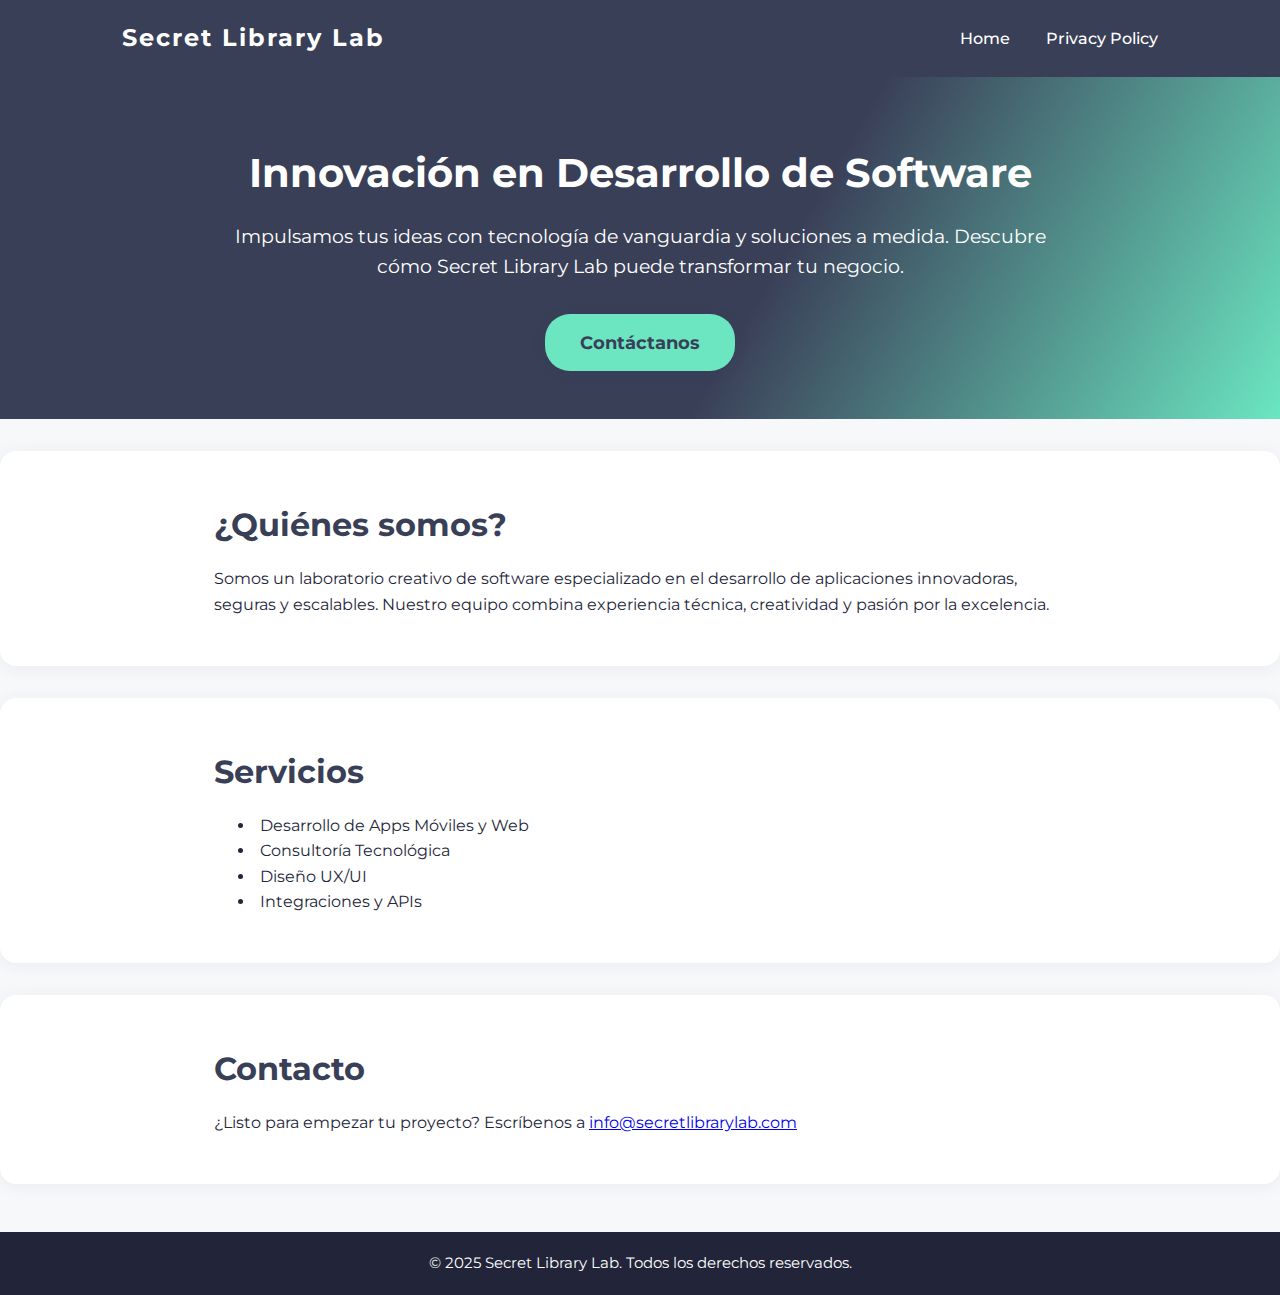
<file: index.html>
<!DOCTYPE html>
<html lang="en">
<head>
    <meta charset="UTF-8">
    <meta name="viewport" content="width=device-width, initial-scale=1.0">
    <title>Secret Library Lab</title>
    <link rel="stylesheet" href="assets/style.css">
</head>
<body>
    <header>
        <div class="container">
            <div class="logo">Secret Library Lab</div>
            <nav>
                <a href="index.html">Home</a>
                <a href="privacy.html">Privacy Policy</a>
            </nav>
        </div>
    </header>
    <section class="hero">
        <div class="container">
            <h1>Innovación en Desarrollo de Software</h1>
            <p>Impulsamos tus ideas con tecnología de vanguardia y soluciones a medida. Descubre cómo Secret Library Lab puede transformar tu negocio.</p>
            <a class="cta" href="#contact">Contáctanos</a>
        </div>
    </section>
    <section class="about">
        <div class="container">
            <h2>¿Quiénes somos?</h2>
            <p>Somos un laboratorio creativo de software especializado en el desarrollo de aplicaciones innovadoras, seguras y escalables. Nuestro equipo combina experiencia técnica, creatividad y pasión por la excelencia.</p>
        </div>
    </section>
    <section class="services">
        <div class="container">
            <h2>Servicios</h2>
            <ul>
                <li>Desarrollo de Apps Móviles y Web</li>
                <li>Consultoría Tecnológica</li>
                <li>Diseño UX/UI</li>
                <li>Integraciones y APIs</li>
            </ul>
        </div>
    </section>
    <section class="contact" id="contact">
        <div class="container">
            <h2>Contacto</h2>
            <p>¿Listo para empezar tu proyecto? Escríbenos a <a href="mailto:info@secretlibrarylab.com">info@secretlibrarylab.com</a></p>
        </div>
    </section>
    <footer>
        <div class="container">
            &copy; 2025 Secret Library Lab. Todos los derechos reservados.
        </div>
    </footer>
</body>
</html>
</file>
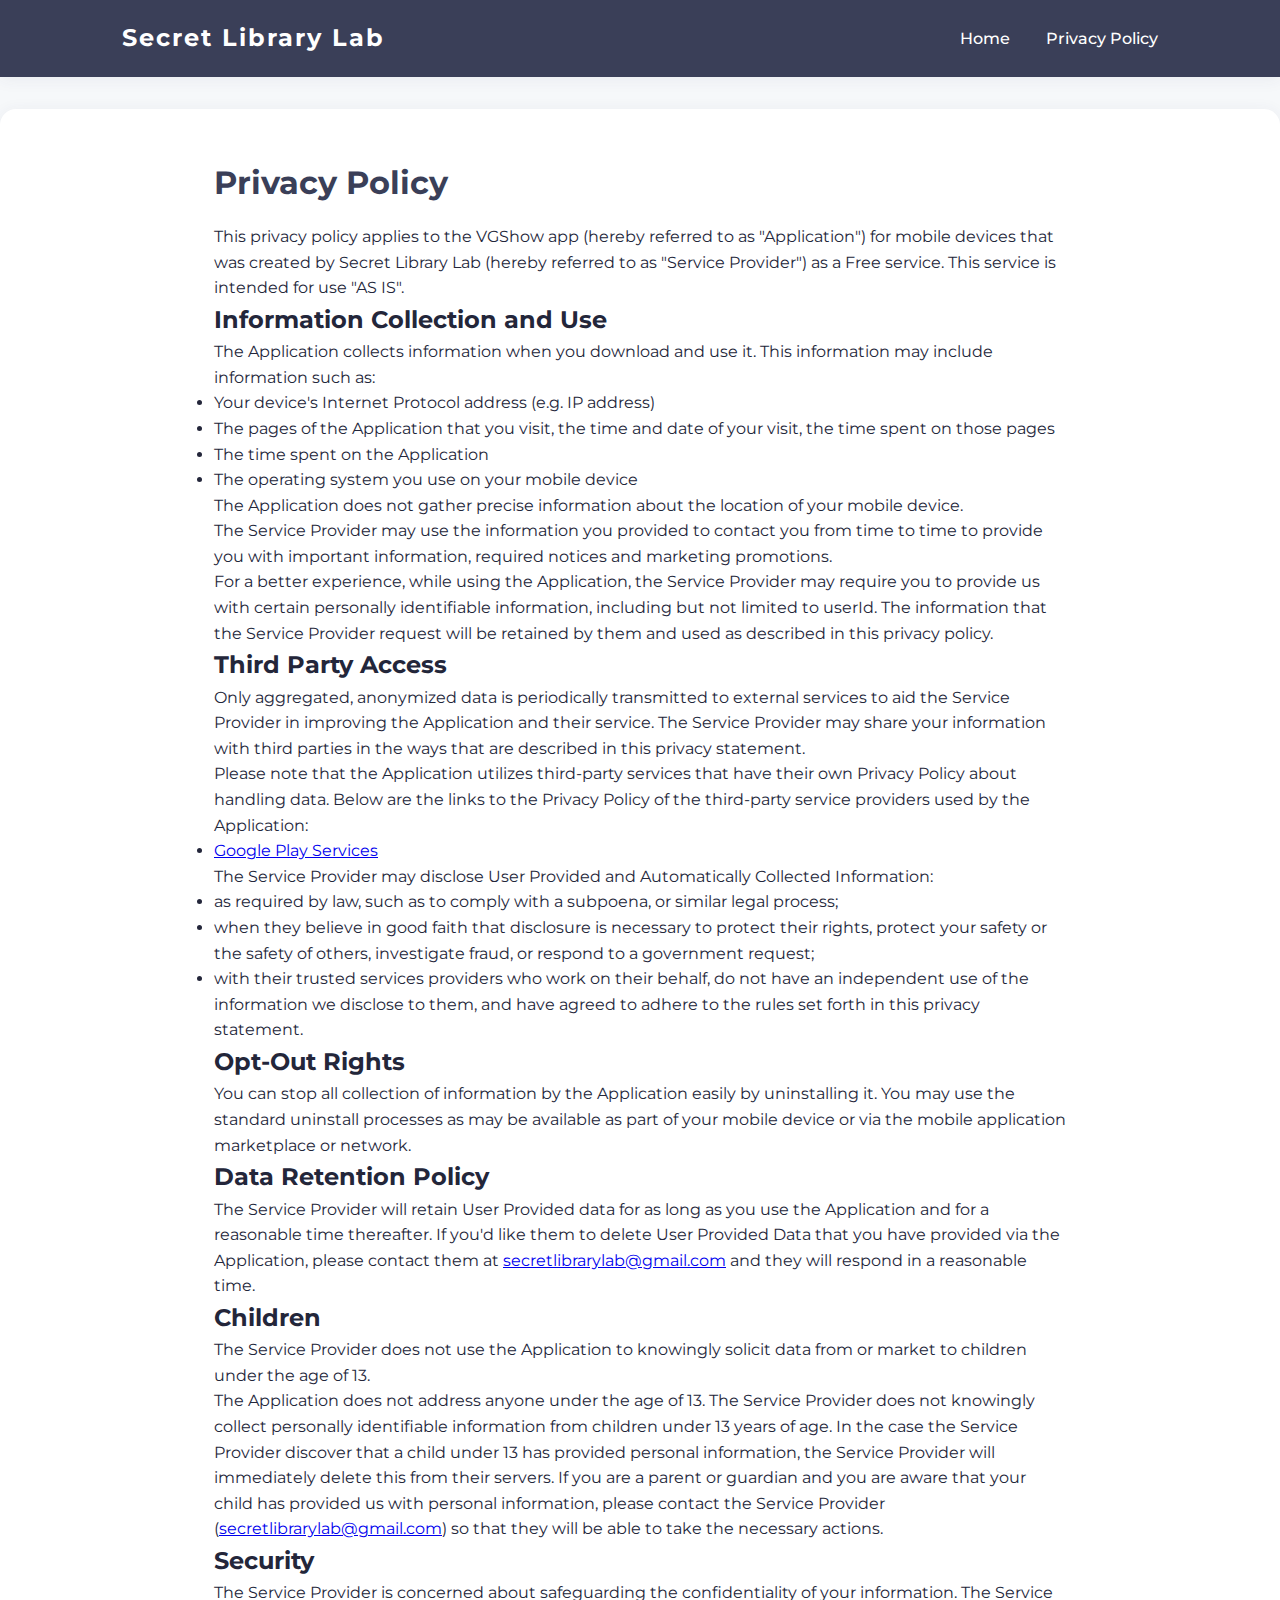
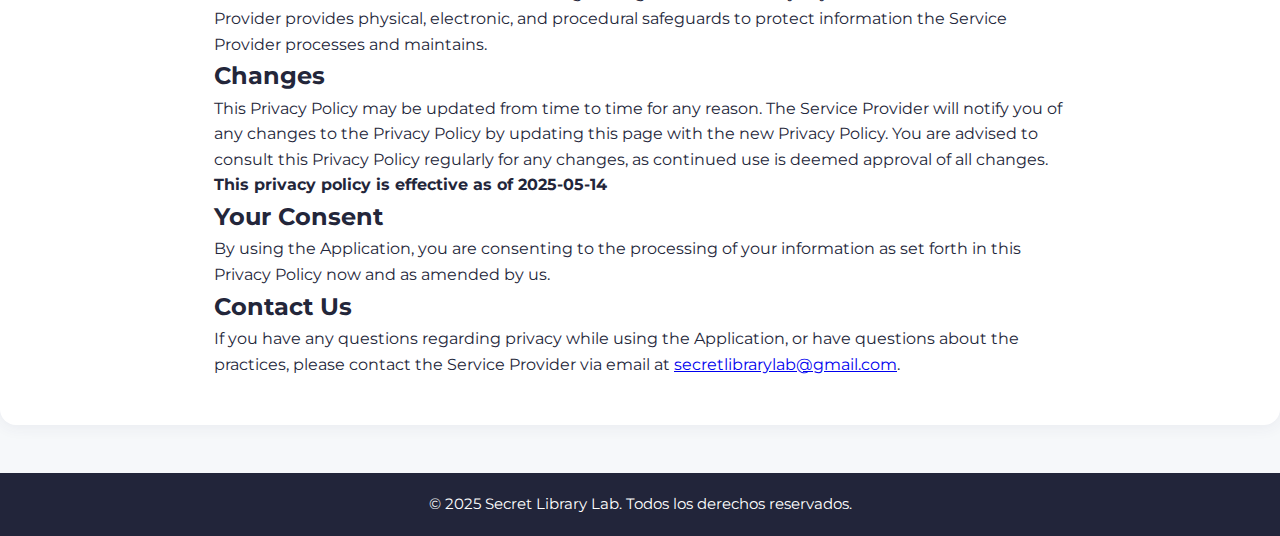
<file: privacy.html>
<!DOCTYPE html>
<html lang="en">
<head>
    <meta charset="UTF-8">
    <meta name="viewport" content="width=device-width, initial-scale=1.0">
    <title>Privacy Policy | Secret Library Lab</title>
    <link rel="stylesheet" href="assets/style.css">
</head>
<body>
    <header>
        <div class="container">
            <div class="logo">Secret Library Lab</div>
            <nav>
                <a href="index.html">Home</a>
                <a href="privacy.html">Privacy Policy</a>
            </nav>
        </div>
    </header>
    <section class="privacy">
    <div class="container">
        <h1>Privacy Policy</h1>
        <p>This privacy policy applies to the VGShow app (hereby referred to as "Application") for mobile devices that was created by Secret Library Lab (hereby referred to as "Service Provider") as a Free service. This service is intended for use "AS IS".</p>

        <h2>Information Collection and Use</h2>
        <p>The Application collects information when you download and use it. This information may include information such as:</p>
        <ul>
            <li>Your device's Internet Protocol address (e.g. IP address)</li>
            <li>The pages of the Application that you visit, the time and date of your visit, the time spent on those pages</li>
            <li>The time spent on the Application</li>
            <li>The operating system you use on your mobile device</li>
        </ul>
        <p>The Application does not gather precise information about the location of your mobile device.</p>
        <p>The Service Provider may use the information you provided to contact you from time to time to provide you with important information, required notices and marketing promotions.</p>
        <p>For a better experience, while using the Application, the Service Provider may require you to provide us with certain personally identifiable information, including but not limited to userId. The information that the Service Provider request will be retained by them and used as described in this privacy policy.</p>

        <h2>Third Party Access</h2>
        <p>Only aggregated, anonymized data is periodically transmitted to external services to aid the Service Provider in improving the Application and their service. The Service Provider may share your information with third parties in the ways that are described in this privacy statement.</p>
        <p>Please note that the Application utilizes third-party services that have their own Privacy Policy about handling data. Below are the links to the Privacy Policy of the third-party service providers used by the Application:</p>
        <ul>
            <li><a href="https://policies.google.com/privacy" target="_blank">Google Play Services</a></li>
        </ul>
        <p>The Service Provider may disclose User Provided and Automatically Collected Information:</p>
        <ul>
            <li>as required by law, such as to comply with a subpoena, or similar legal process;</li>
            <li>when they believe in good faith that disclosure is necessary to protect their rights, protect your safety or the safety of others, investigate fraud, or respond to a government request;</li>
            <li>with their trusted services providers who work on their behalf, do not have an independent use of the information we disclose to them, and have agreed to adhere to the rules set forth in this privacy statement.</li>
        </ul>

        <h2>Opt-Out Rights</h2>
        <p>You can stop all collection of information by the Application easily by uninstalling it. You may use the standard uninstall processes as may be available as part of your mobile device or via the mobile application marketplace or network.</p>

        <h2>Data Retention Policy</h2>
        <p>The Service Provider will retain User Provided data for as long as you use the Application and for a reasonable time thereafter. If you'd like them to delete User Provided Data that you have provided via the Application, please contact them at <a href="mailto:secretlibrarylab@gmail.com">secretlibrarylab@gmail.com</a> and they will respond in a reasonable time.</p>

        <h2>Children</h2>
        <p>The Service Provider does not use the Application to knowingly solicit data from or market to children under the age of 13.</p>
        <p>The Application does not address anyone under the age of 13. The Service Provider does not knowingly collect personally identifiable information from children under 13 years of age. In the case the Service Provider discover that a child under 13 has provided personal information, the Service Provider will immediately delete this from their servers. If you are a parent or guardian and you are aware that your child has provided us with personal information, please contact the Service Provider (<a href="mailto:secretlibrarylab@gmail.com">secretlibrarylab@gmail.com</a>) so that they will be able to take the necessary actions.</p>

        <h2>Security</h2>
        <p>The Service Provider is concerned about safeguarding the confidentiality of your information. The Service Provider provides physical, electronic, and procedural safeguards to protect information the Service Provider processes and maintains.</p>

        <h2>Changes</h2>
        <p>This Privacy Policy may be updated from time to time for any reason. The Service Provider will notify you of any changes to the Privacy Policy by updating this page with the new Privacy Policy. You are advised to consult this Privacy Policy regularly for any changes, as continued use is deemed approval of all changes.</p>
        <p><strong>This privacy policy is effective as of 2025-05-14</strong></p>

        <h2>Your Consent</h2>
        <p>By using the Application, you are consenting to the processing of your information as set forth in this Privacy Policy now and as amended by us.</p>

        <h2>Contact Us</h2>
        <p>If you have any questions regarding privacy while using the Application, or have questions about the practices, please contact the Service Provider via email at <a href="mailto:secretlibrarylab@gmail.com">secretlibrarylab@gmail.com</a>.</p>
    </div>
</section>
    <footer>
        <div class="container">
            &copy; 2025 Secret Library Lab. Todos los derechos reservados.
        </div>
    </footer>
</body>
</html>
</file>
<file: assets/style.css>
@import url('https://fonts.googleapis.com/css2?family=Montserrat:wght@400;700&display=swap');

:root {
  --primary: #3a3f58;
  --accent: #6be6c1;
  --background: #f6f8fa;
  --text: #23263a;
  --footer: #22253a;
  --shadow: 0 2px 16px rgba(60,60,100,0.07);
}

* {
  box-sizing: border-box;
  margin: 0;
  padding: 0;
}

body {
  font-family: 'Montserrat', Arial, sans-serif;
  background: var(--background);
  color: var(--text);
  line-height: 1.6;
}

header {
  background: var(--primary);
  color: #fff;
  box-shadow: var(--shadow);
}
header .container {
  display: flex;
  align-items: center;
  justify-content: space-between;
  padding: 1.2rem 2rem;
  max-width: 1100px;
  margin: 0 auto;
}
.logo {
  font-weight: 700;
  font-size: 1.5rem;
  letter-spacing: 2px;
}
nav a {
  color: #fff;
  text-decoration: none;
  margin-left: 2rem;
  font-weight: 500;
  transition: color 0.2s;
}
nav a:hover {
  color: var(--accent);
}

.hero {
  background: linear-gradient(120deg, var(--primary) 60%, var(--accent) 100%);
  color: #fff;
  padding: 4rem 0 3rem 0;
  text-align: center;
}
.hero h1 {
  font-size: 2.5rem;
  margin-bottom: 1rem;
  font-weight: 700;
}
.hero p {
  font-size: 1.2rem;
  margin-bottom: 2rem;
}
.cta {
  display: inline-block;
  background: var(--accent);
  color: var(--primary);
  padding: 0.9rem 2.2rem;
  border-radius: 25px;
  font-weight: 700;
  text-decoration: none;
  font-size: 1.1rem;
  box-shadow: var(--shadow);
  transition: background 0.2s, color 0.2s;
}
.cta:hover {
  background: #4fd6a7;
  color: #fff;
}

section {
  padding: 3rem 0;
}
section .container {
  max-width: 900px;
  margin: 0 auto;
  padding: 0 1.5rem;
}
.about, .services, .privacy, .contact {
  background: #fff;
  border-radius: 16px;
  box-shadow: var(--shadow);
  margin-top: 2rem;
}
.about h2, .services h2, .privacy h1, .contact h2 {
  color: var(--primary);
  margin-bottom: 1rem;
  font-size: 2rem;
  font-weight: 700;
}
.services ul {
  list-style: disc inside;
  margin-left: 1.5rem;
  color: var(--text);
}
footer {
  background: var(--footer);
  color: #fff;
  text-align: center;
  padding: 1.2rem 0;
  margin-top: 3rem;
  font-size: 0.95rem;
}

@media (max-width: 700px) {
  header .container, section .container {
    padding: 1rem;
  }
  .hero h1 {
    font-size: 1.5rem;
  }
  nav a {
    margin-left: 1rem;
    font-size: 1rem;
  }
  .about, .services, .privacy, .contact {
    padding: 1.2rem 0.7rem;
  }
}
</file>
